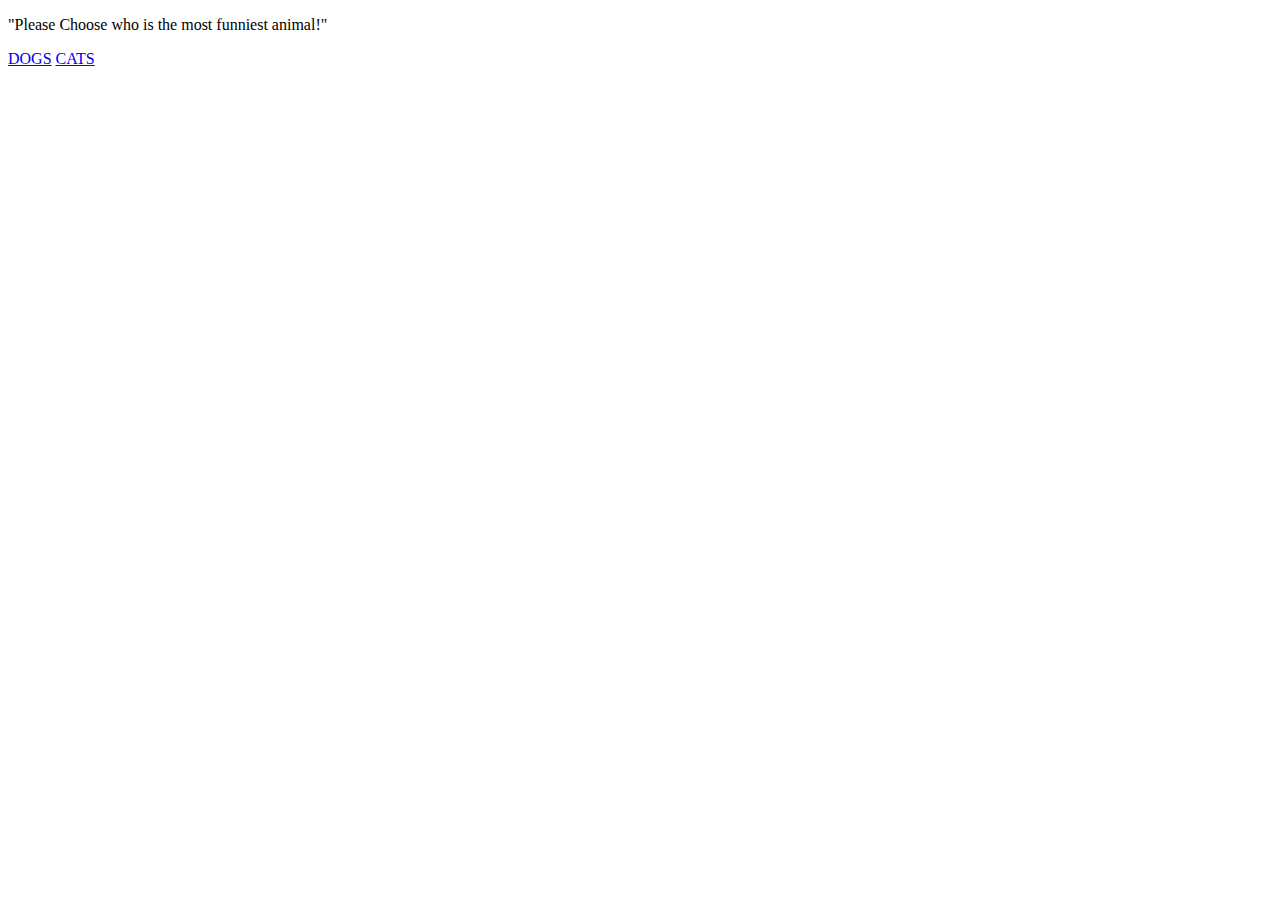
<file: First Assignment.html>
<!DOCTYPE html>
<html lang="en">
<title> MY FIRST ASSIGNMENT </title> 
<p> "Please Choose who is the most funniest animal!" 
<nav>
<a href="https://www.youtube.com/watch?v=AcL0MeVZIxM">DOGS</a>
<a href="https://www.youtube.com/watch?v=tpiyEe_CqB4">CATS</a>
</html>
</file>
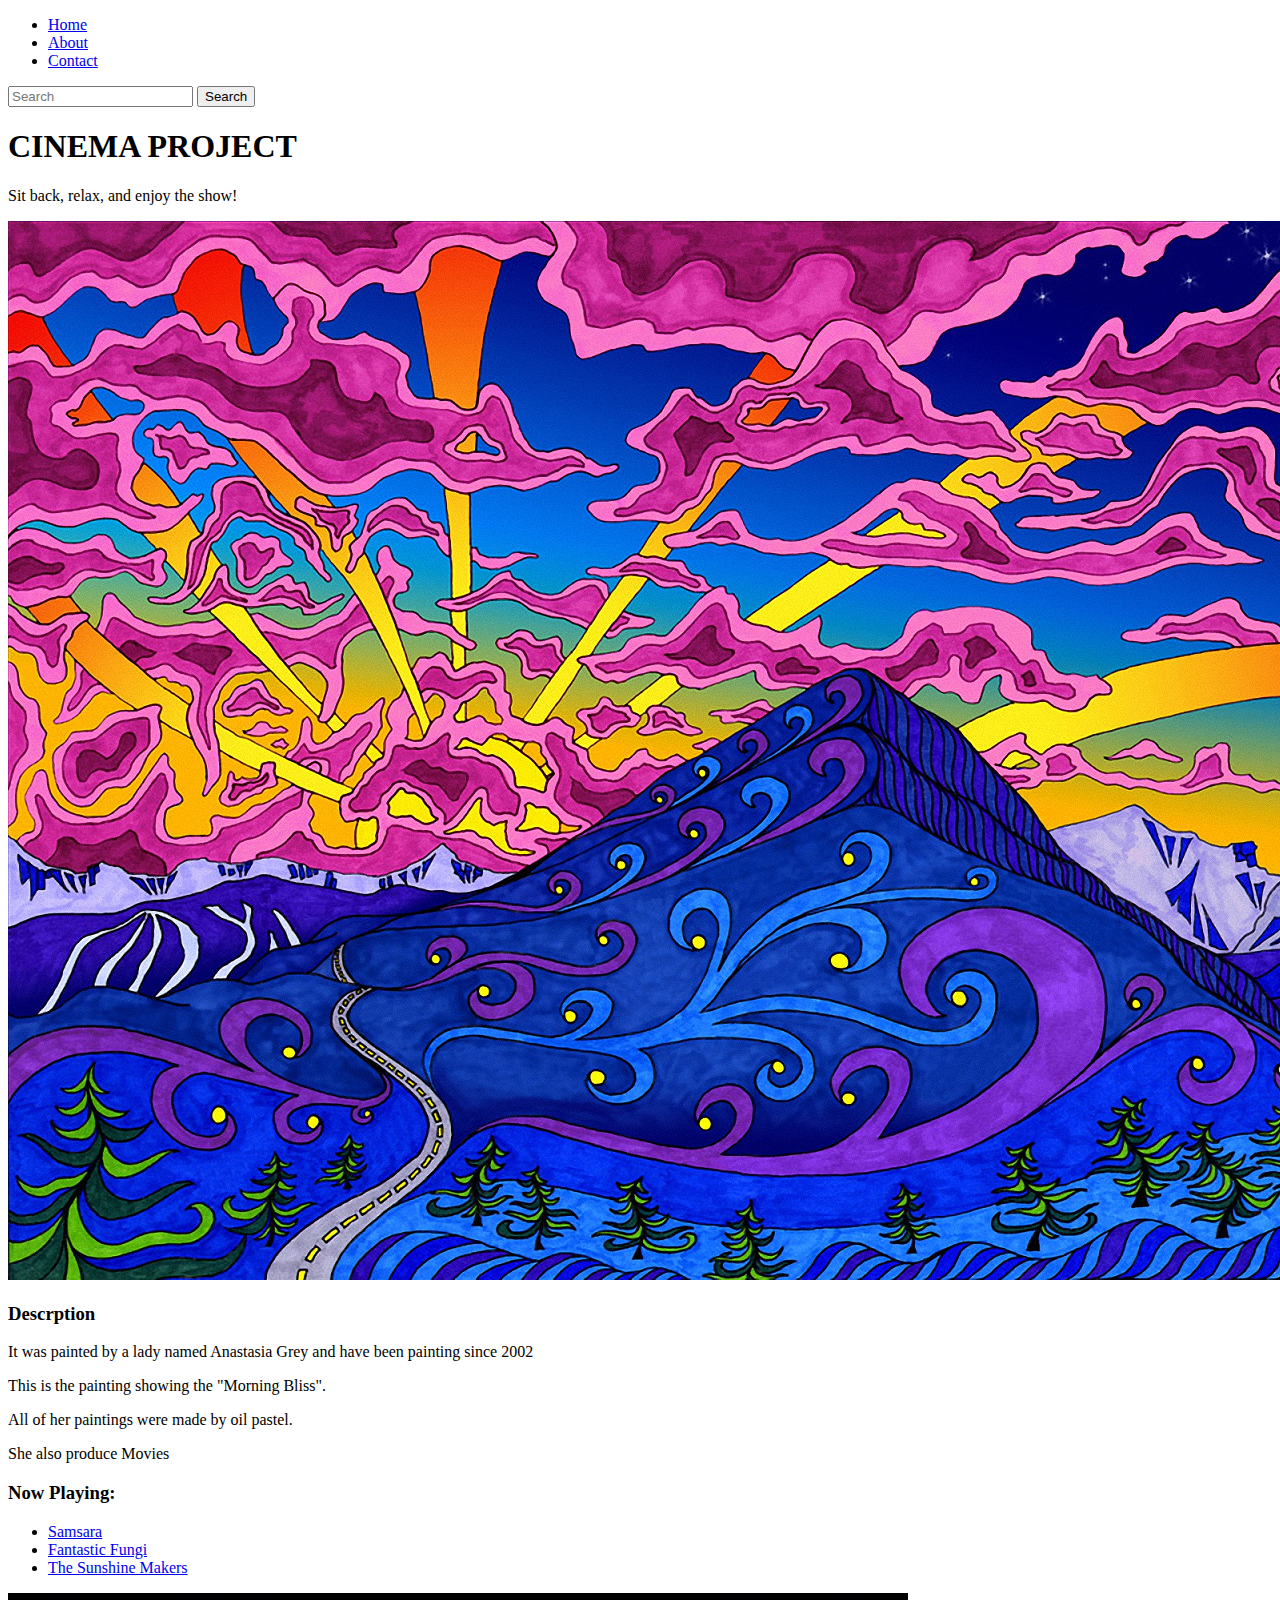
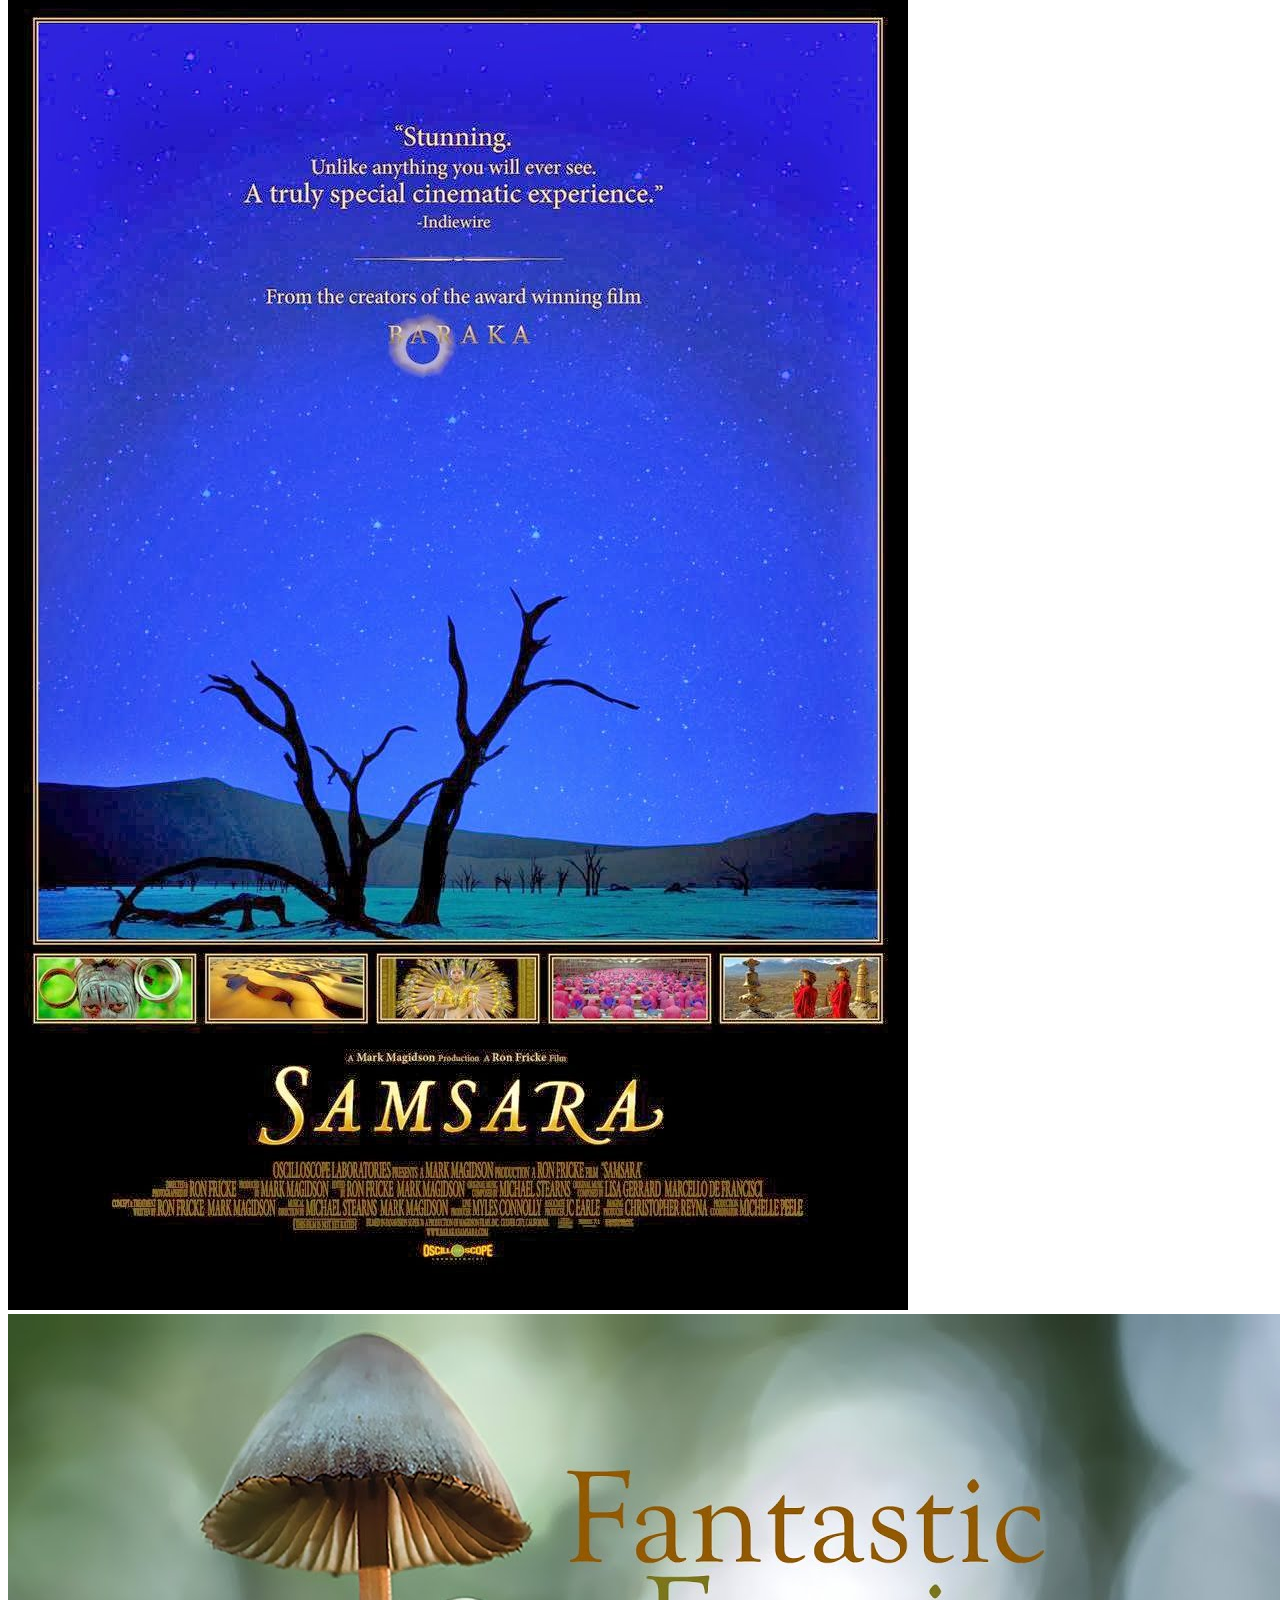
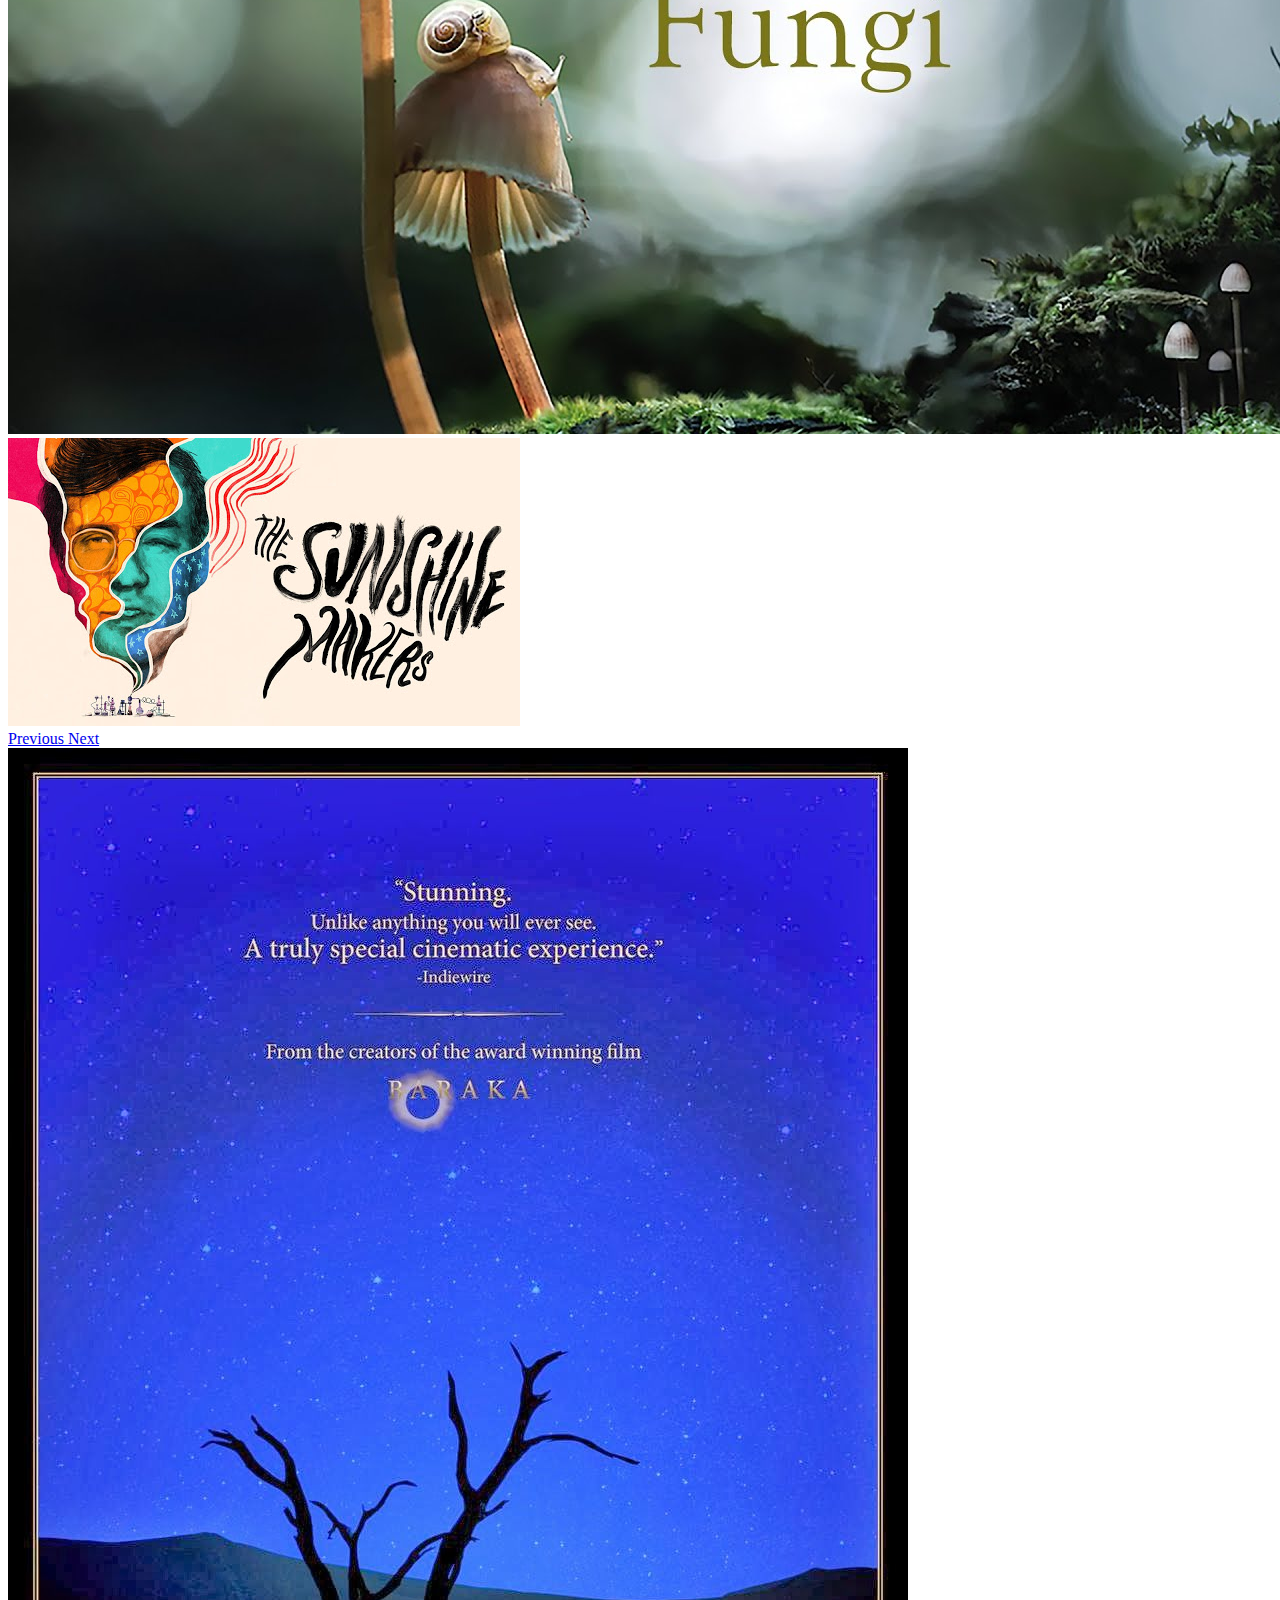
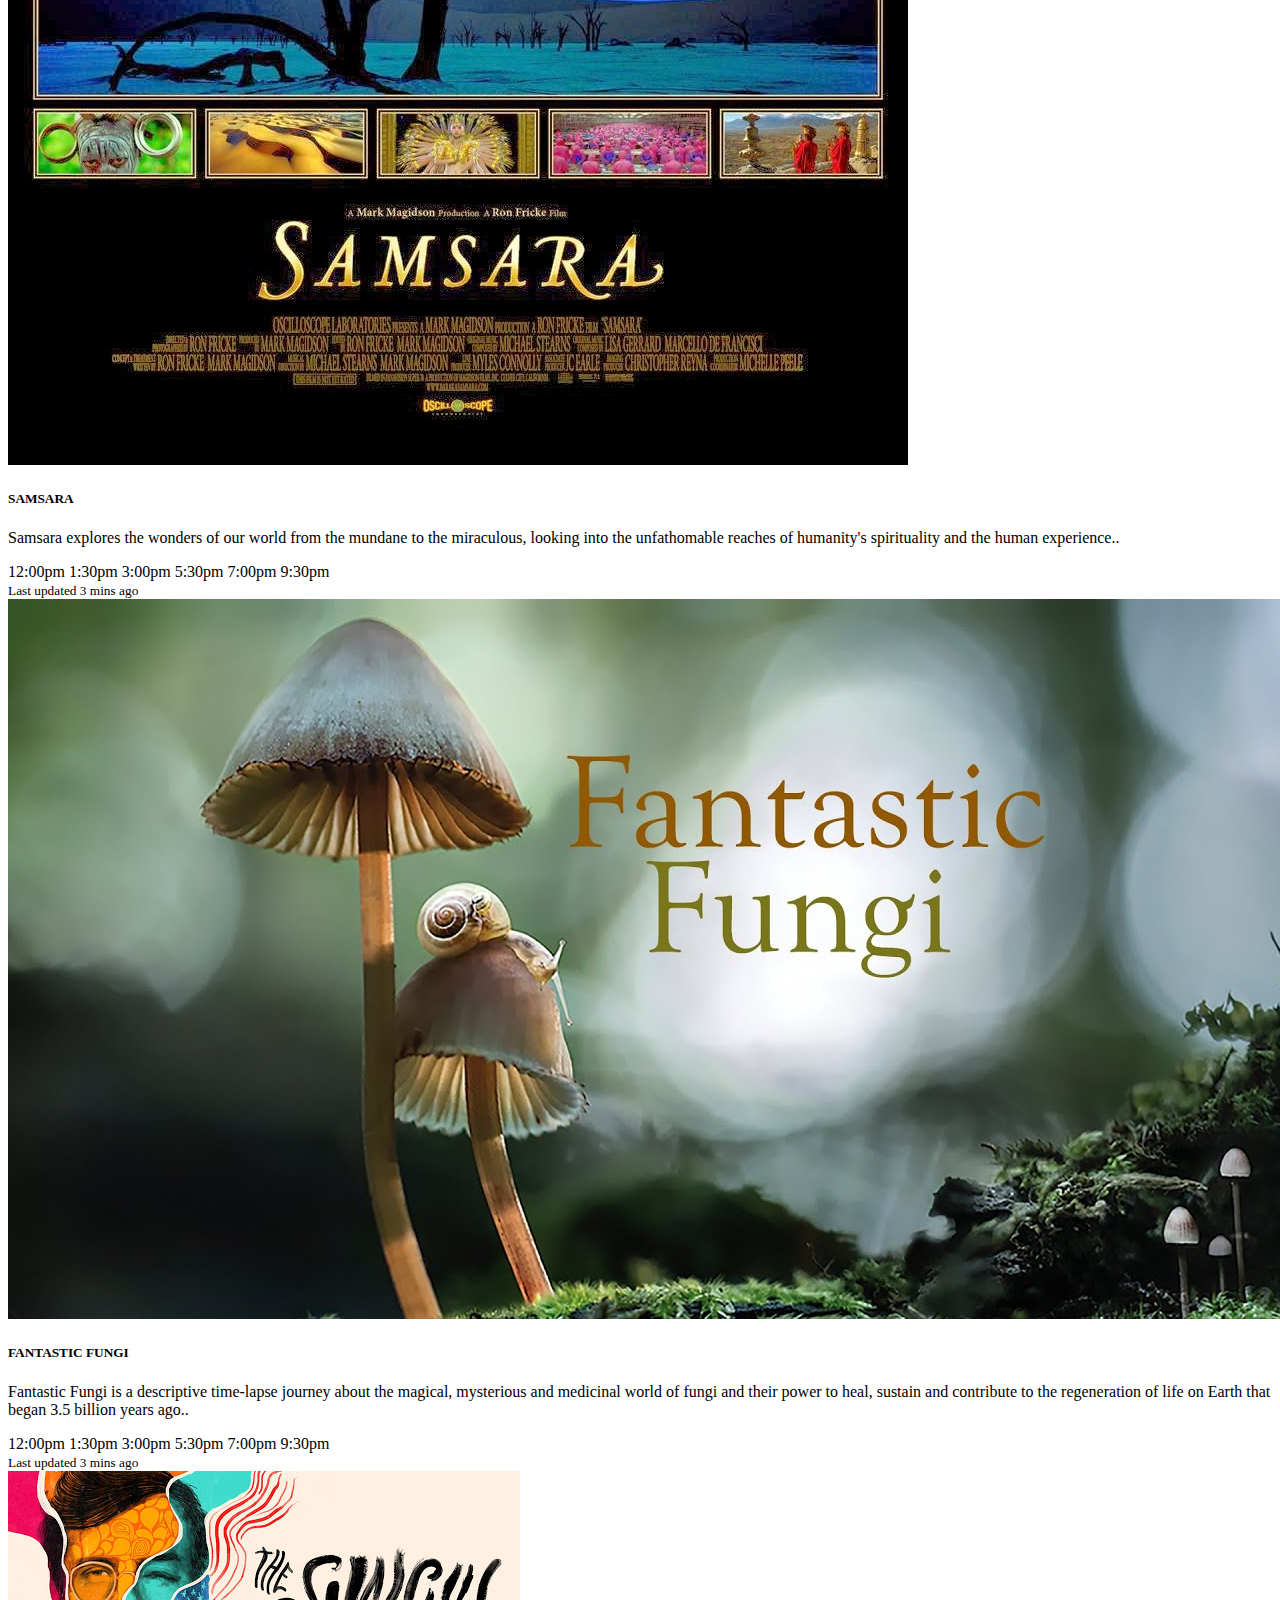
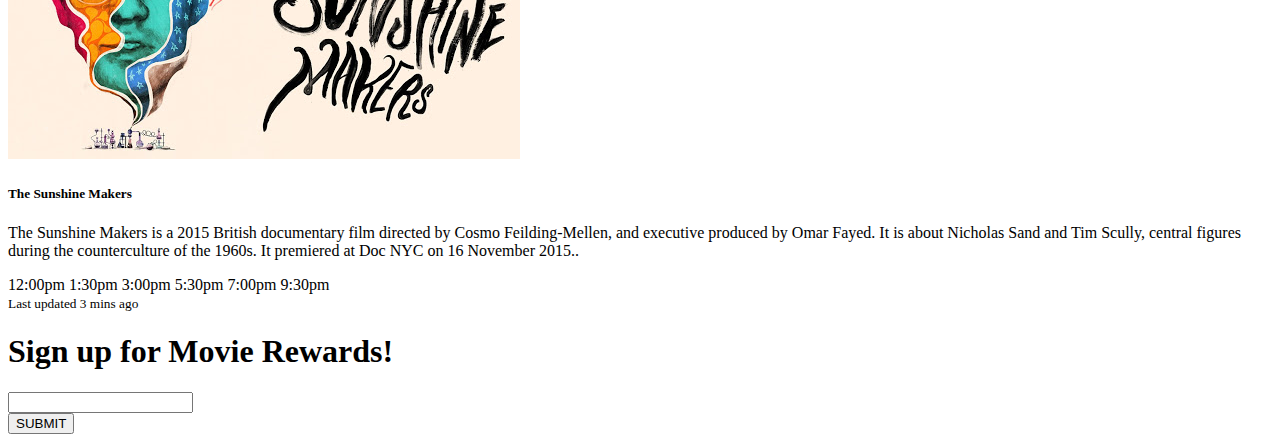
<file: Bootstrap/bootstrap4_project.html>
<!doctype html>
<html lang="en">
  <head>
    <!-- Required meta tags -->
    <meta charset="utf-8">
    <meta name="viewport" content="width=device-width, initial-scale=1, shrink-to-fit=no">

    <!-- Bootstrap CSS -->
    <link rel="stylesheet" href="https://cdn.jsdelivr.net/npm/bootstrap@4.5.3/dist/css/bootstrap.min.css" integrity="sha384-TX8t27EcRE3e/ihU7zmQxVncDAy5uIKz4rEkgIXeMed4M0jlfIDPvg6uqKI2xXr2" crossorigin="anonymous">

    <title>Cinema world!</title>
  </head>
  <body>
    
    <div class="container">

        
        <nav class="navbar navbar-expand-lg navbar-light bg-dark">
            
            <div class="collapse navbar-collapse" id="navbarSupportedContent">
              <ul class="navbar-nav mr-auto">
                <li class="nav-item active">
                  <a class="nav-link text-light" href="#">Home</a>
                </li>
                <li class="nav-item active">
                  <a class="nav-link text-light" href="#">About</a>
                </li>
                <li class="nav-item active">
                  <a class="nav-link text-light" href="#" tabindex="-1" aria-disabled="true">Contact</a>
                </li>
              </ul>
              <form class="form-inline my-2 my-lg-0">
                <input class="form-control mr-sm-2" type="search" placeholder="Search" aria-label="Search">
                <button class="btn btn-primary my-2 my-sm-0 text-light" type="submit">Search</button>
              </form>
            </div>
          </nav>

          <div class="jumbotron jumbotron-fluid bg-dark text-center">
            <div class="container">
              <h1 class="display-4 text-light">CINEMA PROJECT</h1>
              <p class="lead text-light">Sit back, relax, and enjoy the show! </p>
            </div>
          </div>

          <div class="container">
            <div class="row">
              <div class="col-sm">
               
                <img class="img-fluid" src="./img/Logo1.jpg" alt=""/>


              </div>

              <div class="col-sm">
               
                <h3>Descrption</h3>
                <p>It was painted by a lady named Anastasia Grey and have been painting since 2002 </p>
                <p>This is the painting showing the "Morning Bliss".</p>
                <p>All of her paintings were made by oil pastel.</p>
                <p>She also produce Movies</p>

              </div>
              <div class="col-sm">
                
                <h3>Now Playing:</h3>
                <ul class="list-group">
                    <li class="list-group-item">
                        <a class="nav-link" href="a">Samsara</a>
                    </li>
                    <li class="list-group-item">
                        <a class="nav-link" href="a">Fantastic Fungi</a>
                    </li>
                    <li class="list-group-item">
                        <a class="nav-link" href="a">The Sunshine Makers</a>
                    </li>
                </ul>
              </div>
            </div>
        </div>
      <!--Corousel-->
      <div id="carouselExampleControls" class="carousel slide" data-ride="carousel">
        <div class="carousel-inner">
          <div class="carousel-item active">
            <img src="img/Samsara.jpg" class="d-block w-100" alt="samsara" >
          </div>
          <div class="carousel-item">
            <img src="img/Fantastic Fungi.jpg" class="d-block w-100" alt="fantastic fungi">
          </div>
          <div class="carousel-item">
            <img src="img/Sunshine Makers.jpg" class="d-block w-100" alt="sunshine makers">
          </div>
        </div>
        <a class="carousel-control-prev" href="#carouselExampleControls" role="button" data-slide="prev">
          <span class="carousel-control-prev-icon" aria-hidden="true"></span>
          <span class="sr-only">Previous</span>
        </a>
        <a class="carousel-control-next" href="#carouselExampleControls" role="button" data-slide="next">
          <span class="carousel-control-next-icon" aria-hidden="true"></span>
          <span class="sr-only">Next</span>
        </a>
      </div>
      <!--/Corousel-->
        <!--showtimes-->
        <div class="card-group">
          <div class="card">
            <img class="card-img-top" src="img/Samsara.jpg" alt="Card image cap">
            <div class="card-body">
              <h5 class="card-title">SAMSARA</h5>
              <p class="card-text">Samsara explores the wonders of our world from the mundane to the miraculous, looking into the unfathomable reaches of humanity's spirituality and the human experience..</p>
              <span class="badge badge-pill badge-info">12:00pm</span>
              <span class="badge badge-pill badge-info">1:30pm</span>
              <span class="badge badge-pill badge-info">3:00pm</span>
              <span class="badge badge-pill badge-info">5:30pm</span>
              <span class="badge badge-pill badge-info">7:00pm</span>
              <span class="badge badge-pill badge-info">9:30pm</span>
            </div>
            <div class="card-footer">
              <small class="text-muted">Last updated 3 mins ago</small>
            </div>
          </div>
          <div class="card">
            <img class="card-img-top" src="img/Fantastic Fungi.jpg" alt="Card image cap">
            <div class="card-body">
              <h5 class="card-title">FANTASTIC FUNGI</h5>
              <p class="card-text">Fantastic Fungi is a descriptive time-lapse journey about the magical, mysterious and medicinal world of fungi and their power to heal, sustain and contribute to the regeneration of life on Earth that began 3.5 billion years ago..</p>
              <span class="badge badge-pill badge-info">12:00pm</span>
              <span class="badge badge-pill badge-info">1:30pm</span>
              <span class="badge badge-pill badge-info">3:00pm</span>
              <span class="badge badge-pill badge-info">5:30pm</span>
              <span class="badge badge-pill badge-info">7:00pm</span>
              <span class="badge badge-pill badge-info">9:30pm</span>
            </div>
            <div class="card-footer">
              <small class="text-muted">Last updated 3 mins ago</small>
            </div>
          </div>
          <div class="card">
            <img class="card-img-top" src="img/Sunshine Makers.jpg" alt="Card image cap">
            <div class="card-body">
              <h5 class="card-title">The Sunshine Makers</h5>
              <p class="card-text">The Sunshine Makers is a 2015 British documentary film directed by Cosmo Feilding-Mellen, and executive produced by Omar Fayed. It is about Nicholas Sand and Tim Scully, central figures during the counterculture of the 1960s. It premiered at Doc NYC on 16 November 2015..</p>
              <span class="badge badge-pill badge-info">12:00pm</span>
              <span class="badge badge-pill badge-info">1:30pm</span>
              <span class="badge badge-pill badge-info">3:00pm</span>
              <span class="badge badge-pill badge-info">5:30pm</span>
              <span class="badge badge-pill badge-info">7:00pm</span>
              <span class="badge badge-pill badge-info">9:30pm</span>
            </div>
            <div class="card-footer">
              <small class="text-muted">Last updated 3 mins ago</small>
            </div>
          </div>
        </div>
        <!--/showtimes-->

          <div class="text-center">
                <form>
                    <h1 class="text-dark my-5">Sign up for Movie Rewards!</h1>
                    <div class="form-group">
                        <input type="email" class="form-control" id="exampleInputEmail1" aria-describedby="emailHelp">
                    </div>
                    </div>
                    <div class="text-center">
                      <span class="input-group-btn">
                      <button type="button" class="btn btn-primary btn-info popover-dismiss" data-container="body" data-toggle="popover" data-placement="top" data-content="Submit your email to recieve movie rewards!">
                        SUBMIT</button>
                      
                      </span>
                  </form>
                </div>
          </div>


















    </div>

    <!-- Option 2: jQuery, Popper.js, and Bootstrap JS -->
    <script src="https://code.jquery.com/jquery-3.5.1.slim.min.js" integrity="sha384-DfXdz2htPH0lsSSs5nCTpuj/zy4C+OGpamoFVy38MVBnE+IbbVYUew+OrCXaRkfj" crossorigin="anonymous"></script>
    <script src="https://cdn.jsdelivr.net/npm/popper.js@1.16.1/dist/umd/popper.min.js" integrity="sha384-9/reFTGAW83EW2RDu2S0VKaIzap3H66lZH81PoYlFhbGU+6BZp6G7niu735Sk7lN" crossorigin="anonymous"></script>
    <script src="https://cdn.jsdelivr.net/npm/bootstrap@4.5.3/dist/js/bootstrap.min.js" integrity="sha384-w1Q4orYjBQndcko6MimVbzY0tgp4pWB4lZ7lr30WKz0vr/aWKhXdBNmNb5D92v7s" crossorigin="anonymous"></script>
    

    <script>
      $('.popover-dismiss').popover({
            trigger: 'focus'
          })

          $('.carousel').carousel({
  interval: 2000
})
    </script>



  </body>
</html>
</file>
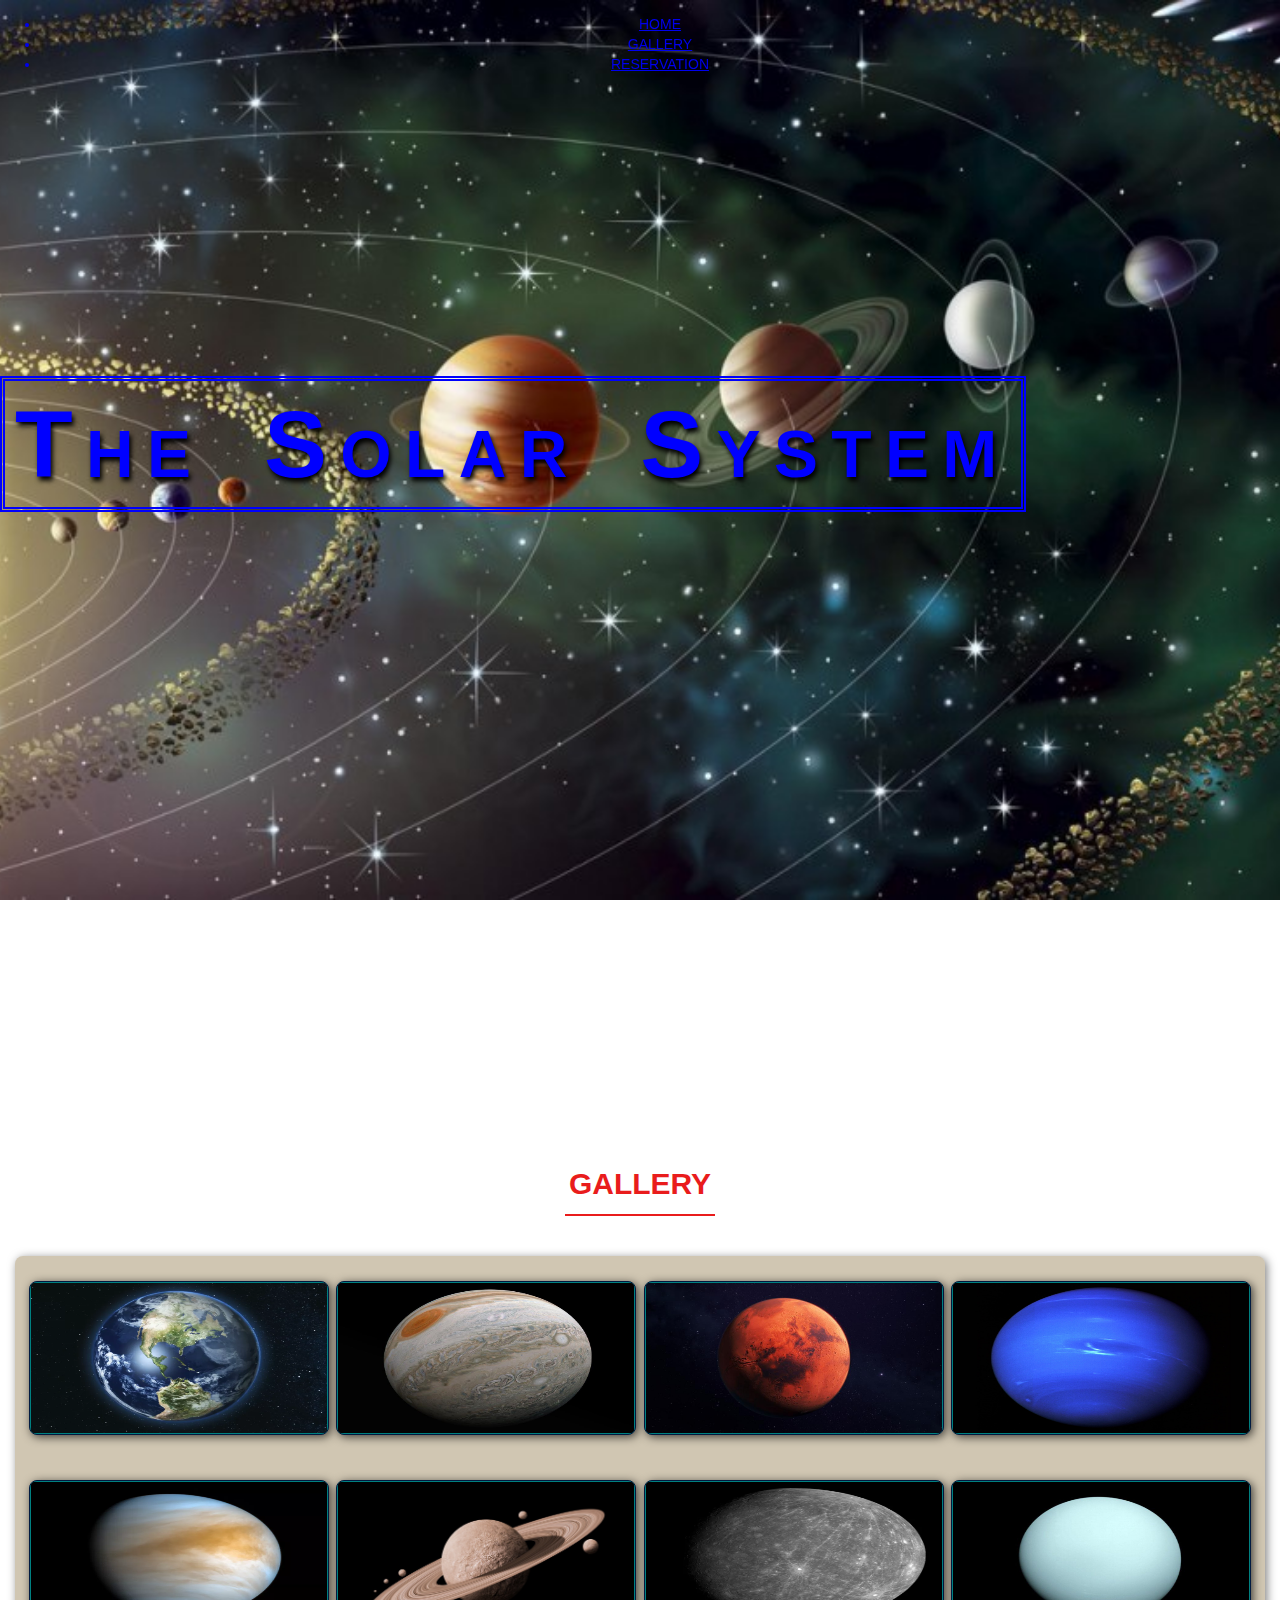
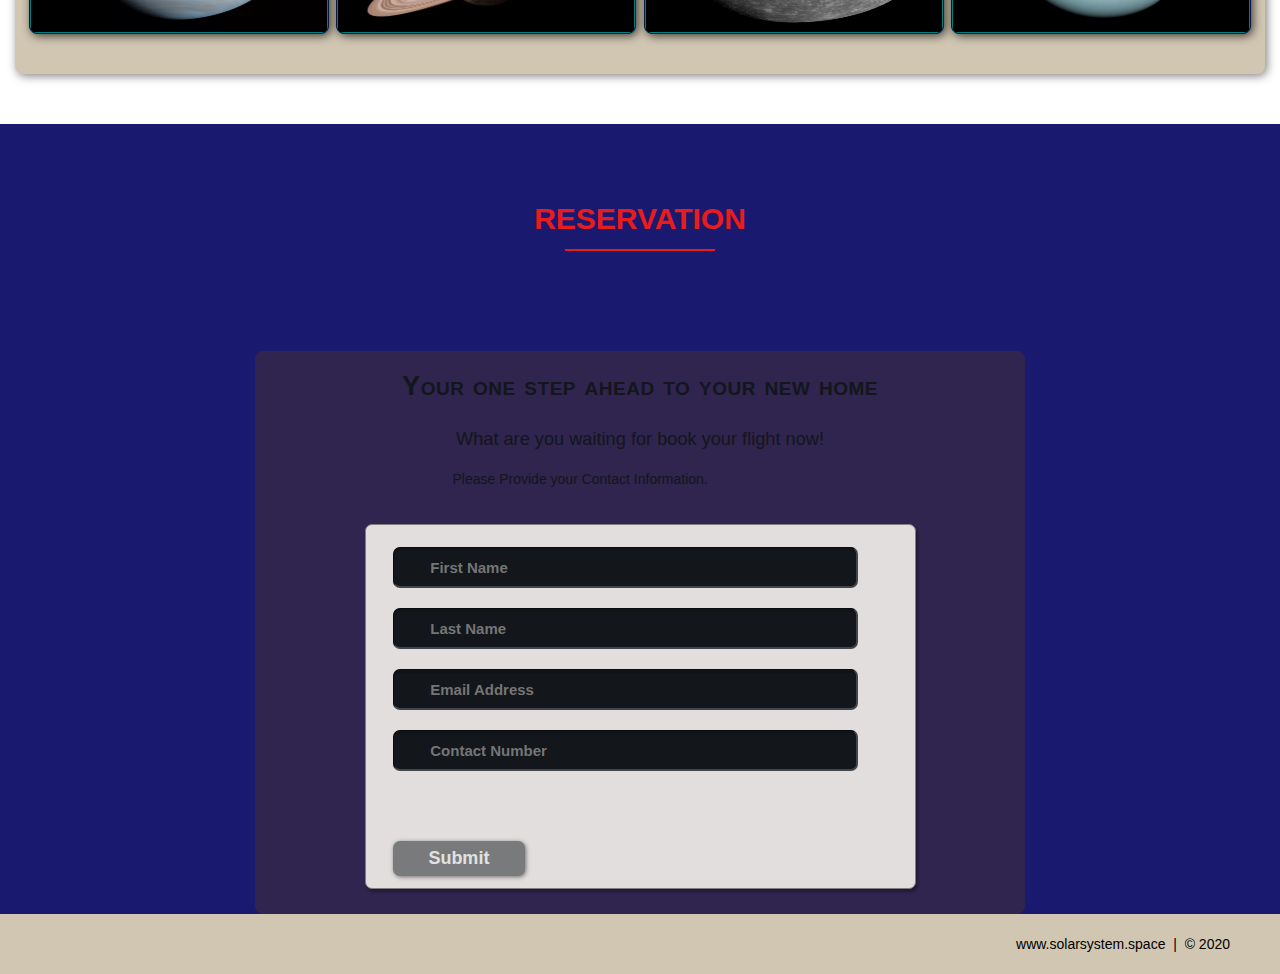
<file: Solar Website/Solar Website.html>
<!DOCTYPE html>
<html lang="en">
       <head>
            <meta charset="utf-8">
            <title>The Solar System </title>
            <link rel="stylesheet" href="./CSS/shared.css">
            <link rel="stylesheet" href="./CSS/animation.css">
    </head>
    <body>

         <!--NAV -->
         <div class="wrap">
             <div class="menu-container">
                 <ul>
                     <a href="#home"><li>HOME</li></a>
                     <a href="#gallery"><li>GALLERY</li></a>
                     <a href="#contact"><li>RESERVATION</li></a>           
                 </ul>
             </div>
         </div>
         <!--END NAV -->

         <!--HOME -->
         <div id="home">
            <div class="container>"
             <div class="text-center">
                <span class="head-main">The Solar System</span>
            </div>
            </div>
         </div>
         <!--END HOME -->

         <!-- GALLERY -->
         <section id="gallery">
             <div class="container">
                 <h1>gallery</h1>
                <div class="flex-container">
                    <!--PHOTO-CONTAINER 1-->
                    <div class="photo-container">
                        <div class="photo">
                            <img src="./Thumb/thumbnail_1.png" alt="" width="150" height="150">
                            <div class="photo-overlay">
                                <h3>Click to Zoom</h3>
                                <p> We Several Seats!</p>
                            </div>
                        </div>
                    </div>
                    <!--END PHOTO-CONTAINER-->
                    
                    <!--PHOTO-CONTAINER 2-->
                    <div class="photo-container">
                        <div class="photo">
                            <img src="./Thumb/thumbnail_2.png" alt="" width="150" height="150">
                            <div class="photo-overlay">
                                <h3>Click to Zoom</h3>
                                <p>We Several Seats!</p>
                            </div>
                        </div>
                    </div>
                    <!--END PHOTO-CONTAINER-->        


                    <!--PHOTO-CONTAINER 3-->
                    <div class="photo-container">
                        <div class="photo">
                            <img src="./Thumb/thumbnail_3.png" alt="" width="150" height="150">
                            <div class="photo-overlay">
                                <h3>Click to Zoom</h3>
                                <p>We Several Seats!</p>
                            </div>
                        </div>
                    </div>
                    <!--END PHOTO-CONTAINER-->        


                    <!--PHOTO-CONTAINER 4-->
                    <div class="photo-container">
                        <div class="photo">
                            <img src="./Thumb/thumbnail_4.png" alt="" width="150" height="150">
                            <div class="photo-overlay">
                                <h3>Click to Zoom</h3>
                                <p>We Several Seats!</p>
                            </div>
                        </div>
                    </div>
                    <!--END PHOTO-CONTAINER-->        


                    <!--PHOTO-CONTAINER 5-->
                    <div class="photo-container">
                        <div class="photo">
                            <img src="./Thumb/thumbnail_5.png" alt="" width="150" height="150">
                            <div class="photo-overlay">
                                <h3>Click to Zoom</h3>
                                <p>We Several Seats!</p>
                            </div>
                        </div>
                    </div>
                    <!--END PHOTO-CONTAINER-->        

                    <!--PHOTO-CONTAINER 6-->
                    <div class="photo-container">
                        <div class="photo">
                            <img src="./Thumb/thumbnail_6.png" alt="" width="150" height="150">
                            <div class="photo-overlay">
                                <h3>Click to Zoom</h3>
                                <p>We Several Seats!</p>
                            </div>
                        </div>
                    </div>
                    <!--END PHOTO-CONTAINER-->        

                    <!--PHOTO-CONTAINER 7-->
                    <div class="photo-container">
                        <div class="photo">
                            <img src="./Thumb/thumbnail_7.png" alt="" width="150" height="150">
                            <div class="photo-overlay">
                                <h3>Click to Zoom</h3>
                                <p>We Several Seats!</p>
                            </div>
                        </div>
                    </div>
                    <!--END PHOTO-CONTAINER-->        

                    <!--PHOTO-CONTAINER 8-->
                    <div class="photo-container">
                        <div class="photo">
                            <img src="./Thumb/thumbnail_8.png" alt="" width="150" height="150">
                            <div class="photo-overlay">
                                <h3>Click to Zoom</h3>
                                <p>We Several Seats!</p>
                            </div>
                        </div>
                    </div>
                    <!--END PHOTO-CONTAINER-->        
      

             </div>
         </section>
         <!-- END GALLERY-->

         <!-- RSVP -->
         <section id="contact">
             <div class="container">
                 <h1 class="heading-padding">RESERVATION</h1>
                 <div class="RESERVATION">
                    <h2><span>Your one step ahead to your new home</span>
                         <br/>What are you waiting for book your flight now!
                    </h2>
                    <p class="rsvp-text">
                        Please Provide your Contact Information.
                    </p>
                    <div class="form-rsvp">
                        <form section="" method="post">
                            <input class="rsvp" type="text" value="" placeholder="First Name">
                            <input class="rsvp" type="text" value="" placeholder="Last Name">
                            <input class="rsvp" type="text" value="" placeholder="Email Address">
                            <input class="rsvp" type="text" value="" placeholder="Contact Number">
                            <div class="form-spacer">
                                <label class="Terms and Conditions"></label>
                            </div>
                            <div class="submit">
                                <input type="submit" value="Submit"
                            </div>
                        </form>
                </div>
         </section>
         <!--END RSVP-->

         <!--FOOTER -->
         <div id="footer">
             www.solarsystem.space &nbsp;|&nbsp; &copy; 2020
         </div>
         <!-- END FOOTER -->

    </body>
</html>
</file>
<file: Solar Website/CSS/shared.css>
/*=================================
  Author: Emerson Pangoy
  checkoutmy.planets
===================================
     GENERIC STYLES
===================================*/

html {
    font-family: sans-serif;
    font-size: 62.5%;
    -webkit-tap-highlight-color: rgba(0, 0, 0, 0);
    -webkit-text-size-adjust: 100%;
    -ms-text-size-adjust: 100%;
}

body {
    font-size: 14px;
    margin: 0;
    font-family: "Helvetica Neue" , Helvetica, Arial, sans-serif;
    line-height: 1.42857143;
    color: #333;
    background-color: #fff;
}

footer,
nav {
    display:block;
}

h1, h2, h3 , h4, h5, h6 {
    font-family: "Open Sans" , sans-serif;
}

h1 {
    line-height: 50px;
    font-weight: 900;
    font-size: 30px;
    text-transform: uppercase;
    text-align: center;
    color: #E91C1C;
    text-shadow: 2px 2px 3px rgba(0,0,0,0,5);
}

h1::after { /* This is the underline */
    display: block;
    content: "";
    height: 2px;
    width: 150px;
    background: #E91C1C;
    margin: 5px auto 40px;
    box-shadow: 5px 2px 3px rgba(0,0,0,0,5);
}

h2{
    line-height:50px;
    color: #E91C1C;
}

h3 {
    line-height:50px;
    padding-bottom:20px;
}

h4 {
    padding-top: 25px;
    line-height: 40px;
    padding-bottom: 0px;
    font-size:22px;
    font-weight: 900;
}

p {
    font-weight: 300;
    line-height: 30px;
    padding-bottom: 15px;
}

.text-center {
    text-align: center;
}

.heading-padding {
    padding-bottom: 40px;
}

section {
    padding-top: 50px;
    margin-top: 50px;
}

.navbar {
    height: 105px;
    max-height: 340px;
    display: block;
}

.container {
    padding-right: 15px;
    padding-left: 15px;
    margin-right: auto;
    margin-left: auto;
}

.container-fluid {
    padding-right: 15px;
    padding-left: 15px;
    margin-right: auto;
    margin-left: auto;
}

.row {
    margin-right: -15px;
    margin-left: -15px;
}

.clearfix:after,
.container:after,
.navbar:after {
    clear: both;
    display: table;
    content:" ";
}

.wrap {
    height: 100%;
    width: 100%;
    position: absolute;
    /* This Ensure that the images cannot 
       render outside of their container
       without forcing any scrollbars*/
    overflow: hidden;
    top: 0;
    left: 0;
    text-align: center;
}

.menu-container {
    max-height: 340px;
    margin: 0% auto;
    content: " ";
    /* top: 0;
    left: 0; */
    /* position absolute; */ /* to the top edge of the screen*/
    width: 100%;
    position: fixed;
    z-index: 100;
    /* background-color: rgba(255, 255, 255, 0.5) :*/    
}

/*===============================
HOME SECTION STYLES
  ==============================*/
  #home {
      background: url(../Thumb/solarsystem.jpg) no-repeat 50% 50%;
      background-attachment: fixed;
      -webkit-background-size: cover;
      -mox-background-size: cover;
      -o-background-size: cover;
      background-size: cover;
      width: 100%;
      display: block;
      height:auto;
      padding-top: 350px; /* this is spacer before the main title logo */
      padding-bottom: 500px; /* This is spacer after the main title logo */
      color: #fff;
  }

.head-main {
    text-shadow: 2px 4px 5px rgba(0, 0, 0, 9);
    font-variant: small-caps;
    color: #0000ff;
    letter-spacing: 10pt;
    word-spacing: 15pt;
    font-size: 2.5cm;
    text-align: left;
    font-family: impact, sans-serif;
    line-height: 2;
    font-weight: 900;
    border: 5px double #0000ff;
    padding: 10px;
}

.head-sub-main {
    font-size: 23px ;
    font-weight: 500;
    padding: 15px 15px 15px 15px;
    text-transform: uppercase;
}

.head-last {
    font-size: 18px;
    font-weight: 900;
    padding: 5px 15px 15px 15px;
    border: 1px dotted #0000ff;
    padding: 5px;
}

/*===================================
   CONTACT STYLES
  ===================================*/
  .flex-container {
      display: -webkit-flex;
      display: flex;
      flex-wrap: wrap;
      padding: 10px;
      border-radius: 8px;
      margin: 0px auto;
      background-color: rgba(100,65,0,.3);
      box-shadow: 2px 2px 10px 0 rgba(0,0,0,0.5);
  }

#contact {
    background-color: #191970 ;
}

.RESERVATION {
    width: 60%;
    padding: 10px;
    border-radius: 8px;
    margin: 0px auto;
    background-color: rgba(100,65,0,.3);
    box-shadow: -1px -1px 1px 0 rgba(0,0,0,0.1), 1px 2px 10px 0 rgba(0,0,0.0.5);
}

.RESERVATION h2 {
    width: 70%;
    text-align: center;
    margin: 0 auto;
    color: #13161B;
    font-weight: 500;
    font-size: 1.3em;
    letter-spacing: 0pt;
    word-spacing: 0pt;
}

.RESERVATION h2 span {
    width: 70%;
    text-align: center;
    margin: 0 auto;
    color: #13161B;
    font-weight: 900;
    font-size: 1.5em;
    font-variant: small-caps;
    letter-spacing: .4pt;
    word-spacing: .3pt;
}

.RESERVATION p {
    color: #13161B;
    width: 50%;
    margin: 0 auto;
}

.RESERVATION form {
    font-size: 15px;
    outline: none;
    font-weight: 600;
    color: #8D8E8F;
    padding: 12px 12px;
    width: 70%;
    border: 1px solid #808080;
    margin: 2% auto;
    border-radius: 7px;
    background: rgba(227,222,222);
    box-shadow: 2px 3px 3px 0px rgba(0,0,0,0.3);
    font-family: 'Raleway', sans-serif;
}

.RESERVATION input[type="text"] {
    font-size: 15px;
    outline: none;
    font-weight: 600;
    color: #8D8E8F;
    padding: 2% 1% 2% 7%;
    width: 80%;
    border-top: 1px solid #090B0D;
    border-right: 2px solid #424549;
    border-bottom: 2px solid #424549;
    border-left: 1px solid #090B0D;
    margin: 10px 1em;
    border-radius: 7px;
    background: #13161B;
    box-shadow: inset 0px 3px 0px 0px rgba(5,5,5,0.15);
    font-family: 'Raleway', sans-serif;
}

.RESERVATION input[type="text"]:hover {
    box-shadow: 0 0 18px rgba(100,65,0,.8);
}

.form-spacer {
    padding: 30px 39px;
}

.terms {
    margin: 30px 1px 0 0 ;
    padding-left: 52px;
    font-size: 14px;
    line-height: 5px;
    color: #000 ;
    cursor: pointer;
    font-family: 'Raleway', sans-serif;
    font-weight: 600;
    position: relative;
    display: inline;
    float: right;
}

.terms:hover {
    color: cyan;
    text-decoration: underline;
}

.submit input[type="submit"] {
    color: rgb(225,225,225);
    cursor: pointer;
    border: none;
    font-weight: 900;
    outline: none;
    text-align: center;
    font-family: 'Raleway', sans-serif;
    margin: 0px 3% ;
    padding: 7px 0px;
    width: 25%;
    font-size: 18px;
    transition: border-color 0.3s color 0.3s bacground-color 0.3s;
    border-radius: 7px;
    background-color: #797a7b;
    box-shadow: 1px 1px 4px 0 rgba(0,0,0,0.5)
}

.submit input[type="submit"]:hover {
    color: #000;
    background-color: #8D8E8F;
    box-shadow: inset 1px 2px 15px 0 rgba(0,0,0,0.5);
}

/*================================
   FOOTER STYLES
   ===============================*/
#footer {
    background-color: rgba(100,65,0,.3);
    color: #000;
    text-shadow: 2px 2px 8px 0 (0,0,0,0.4);
    padding: 20px 50px 20px 50px;
    text-align: right;
}
</file>
<file: Solar Website/CSS/animation.css>
/*========================
  MENU SECTION ANIMATION
  =======================*/
.menu {
    color: #f00;
    font: bold 12px/18px sans seriff;
    text-align: center;
    display: inline;
    margin: 0% auto;
    padding: 0;
    list-style: none;
    text-decoration: none;
}

.menu li {
    color: #000;
    background-color: rgba(255,255,255,.1);
    display: inline-block;
    margin: 0% auto;
    position: relative;
    padding: 15px 4%;
    border: 1px solid #9D9FA2;
    box-shadow: 2px 2px 10px 0 rgba(0,0,0,0.5);
    border-radius: 6px;
    /*background-color: #052136;*/
    cursor: pointer;
    transition-property: background;
    transition-duration: .4s;
    transition-delay: 0s;
    transition-timing-function: ease-in-out;
}

.menu li:hover {
    color: #f00;
    background-color: rgba(100,65,0,.3);
}

/*==============================
  GALLERY SECTION ANIMATION
  ==============================*/

  .photo {
      position: relative;
      line-height: 0;
      margin-bottom: 2cm;
      overflow: hidden;
      border-radius: 8px;
      padding: 1px;
      border: 1px solid #021A40;
      background-color: #008080;
      box-shadow: 2px 2px 10px 0 rgba(0,0,0,0.7);
  }

  .photo-container {
      text-align: center;
      margin: 15px auto;
      width: 300px;
      height: 169px;
  }

  .photo-container img {
      max-width: 100%;
      width: 300px; 
  }

  .photo-overlay {
      color: #fff;
      position: absolute;
      top: 0;
      right: 0;
      bottom: 0;
      left: 0;
      padding-left: 20px;
      padding-right: 20px;
      justify-content: center; /* For centering text inside .photo-overlay */
      align-items: center;
      background: rgba(0,0,0, .5);
  }

  .white-head {
      color: #C9BDAA;
      margin-top: 5%;
  }

  /*===========================
    PHOTO OVERLAY TRANSITIONS
    ==========================*/
.photo-overlay {
    opacity: 0;
    transition: opacity .5s;
    border-radius: 10px;
    cursor: pointer;
}

.photo-overlay:hover{
    opacity: 1;
}

.photo img {
    transition: transform .5s;
    transform-origin: 50% 50%;
}
</file>
